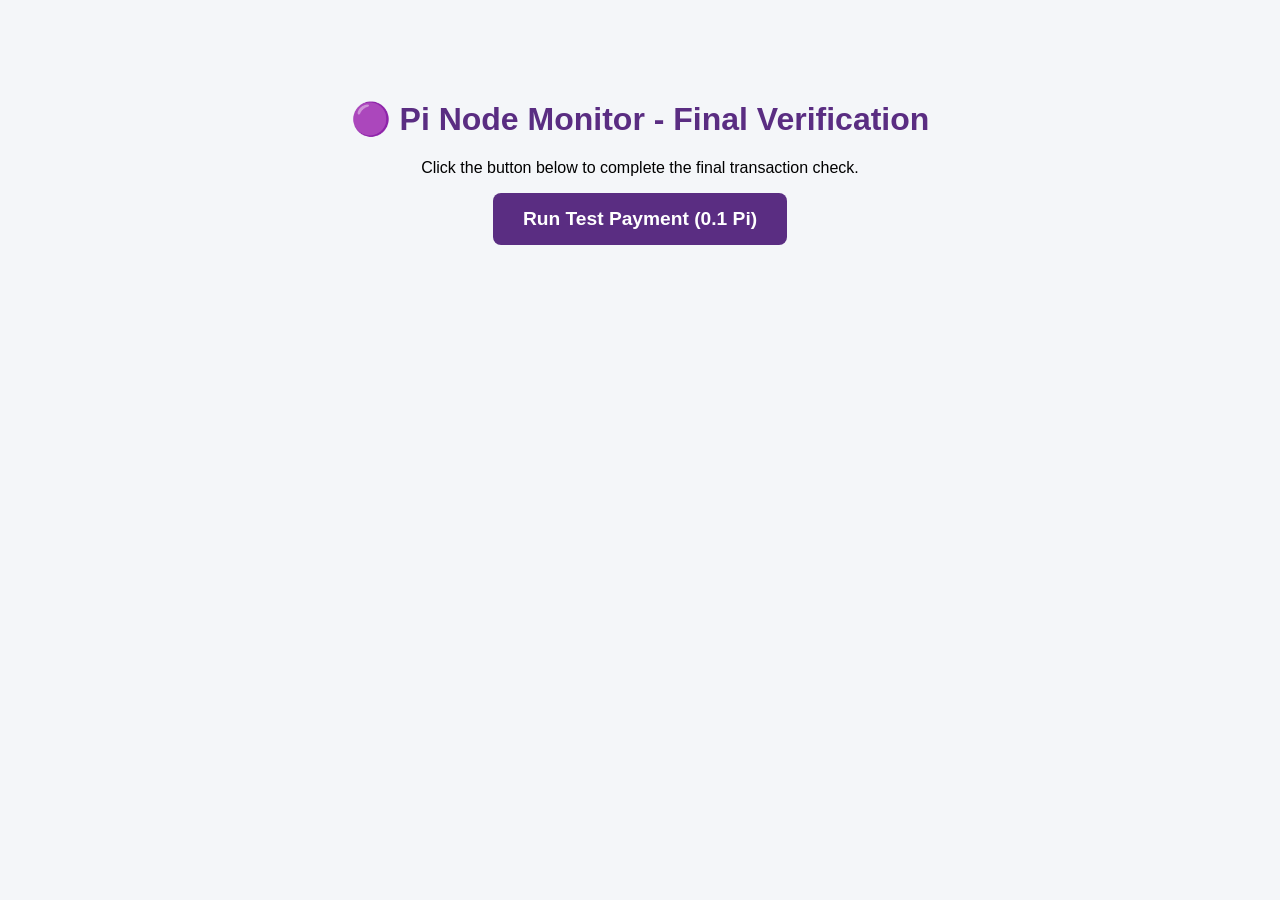
<file: index.html>
<!DOCTYPE html>
<html lang="ja">
<head>
    <meta charset="UTF-8">
    <meta name="viewport" content="width=device-width, initial-scale=1.0">
    <title>Pi App Final Verification</title>
</head>
<body style="font-family: sans-serif; text-align: center; margin-top: 100px; background-color: #f4f6f9;">

    <h1 style="color: #5a2d82;">🟣 Pi Node Monitor - Final Verification</h1>
    <p>Click the button below to complete the final transaction check.</p>
    
    <button id="pay-button" style="background-color: #5a2d82; color: white; border: none; padding: 15px 30px; font-size: 1.2rem; border-radius: 8px; cursor: pointer; font-weight: bold;">
        Run Test Payment (0.1 Pi)
    </button>

    <script>
        // 1. スクリプト要素を動的に生成し、読み込み完了を確実に検知する
        const script = document.createElement('script');
        script.src = "https://minepi.com"; // または https://pinet.com
        script.async = true;

        // SDKの読み込みが「完全に完了」した後に実行される処理
        script.onload = function() {
            console.log("Pi SDK loaded successfully.");
            
            try {
                // SDKの初期化
                Pi.init({ version: "2.0" });
                console.log("Pi SDK Initialized.");

                // 初期化が成功した後に、初めてボタンのクリックイベントを設定する
                document.getElementById('pay-button').addEventListener('click', function() {
                    
                    // ユーザー認証を開始
                    Pi.authenticate(['payments'], function(incompletePayment) {
                        console.log("Incomplete payment:", incompletePayment);
                    }).then(function(auth) {
                        // 認証成功後に決済を起動
                        return Pi.createPayment({
                            amount: 0.1,
                            memo: "SoloHost App Checklist Test Payment",
                            metadata: { appId: "com.tysseo7.pimonitor" }
                        }, {
                            onReadyForServerApproval: function(paymentId) { 
                                alert("決済が作成されました！ID: " + paymentId); 
                            },
                            onReadyForServerCompletion: function(paymentId, txid) { 
                                alert("決済成功！\\nTXID: " + txid); 
                            },
                            onCancel: function(paymentId) { alert("キャンセルされました。"); },
                            onError: function(error, payment) { alert("エラー:\\n" + error.message); }
                        });
                    }).catch(function(error) {
                        alert("認証または決済エラー:\\n" + error.message);
                    });

                });

            } catch (e) {
                alert("初期化エラー: " + e.message);
            }
        };

        // 読み込みに失敗した場合のセーフティガード
        script.onerror = function() {
            alert("エラー: Pi SDKのダウンロードに失敗しました。ネットワーク環境やURLを確認してください。");
        };

        // 生成したスクリプトをHTMLに追加して読み込みを開始
        document.head.appendChild(script);
    </script>
</body>
</html>
</file>
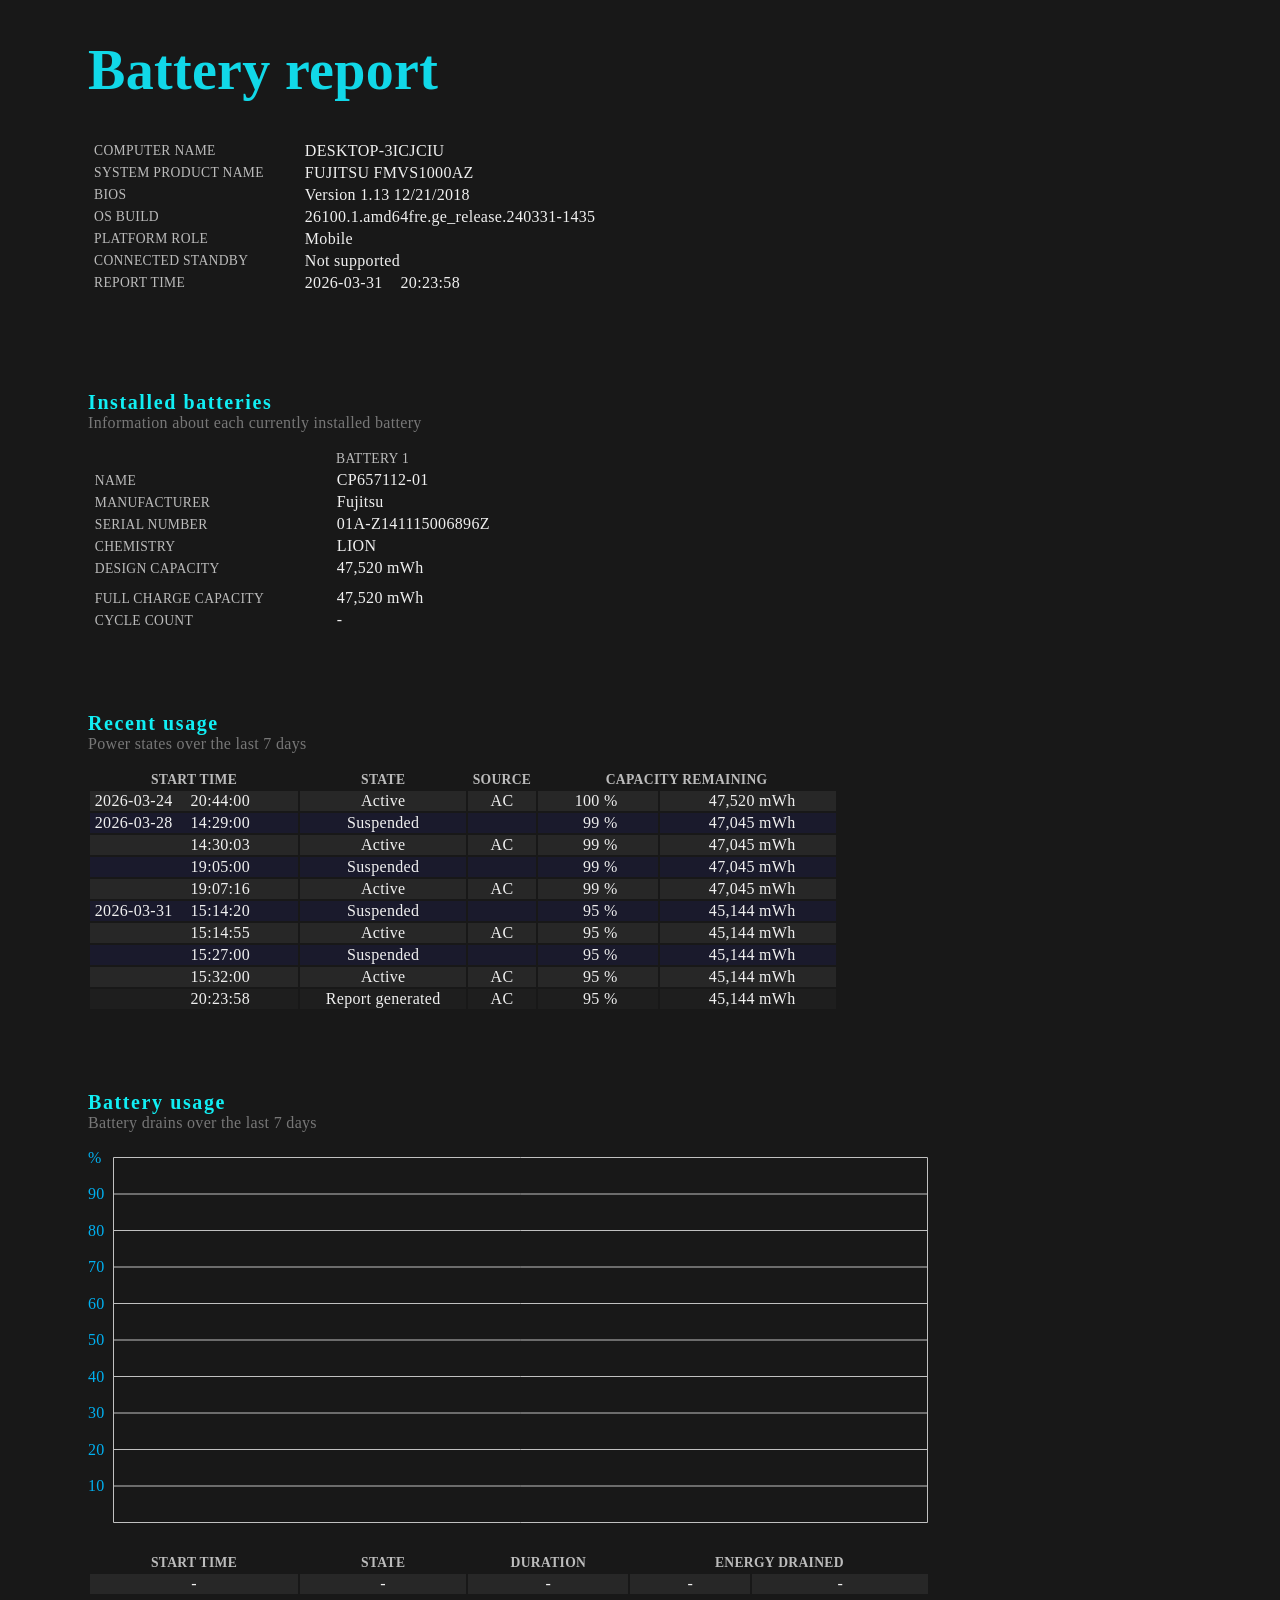
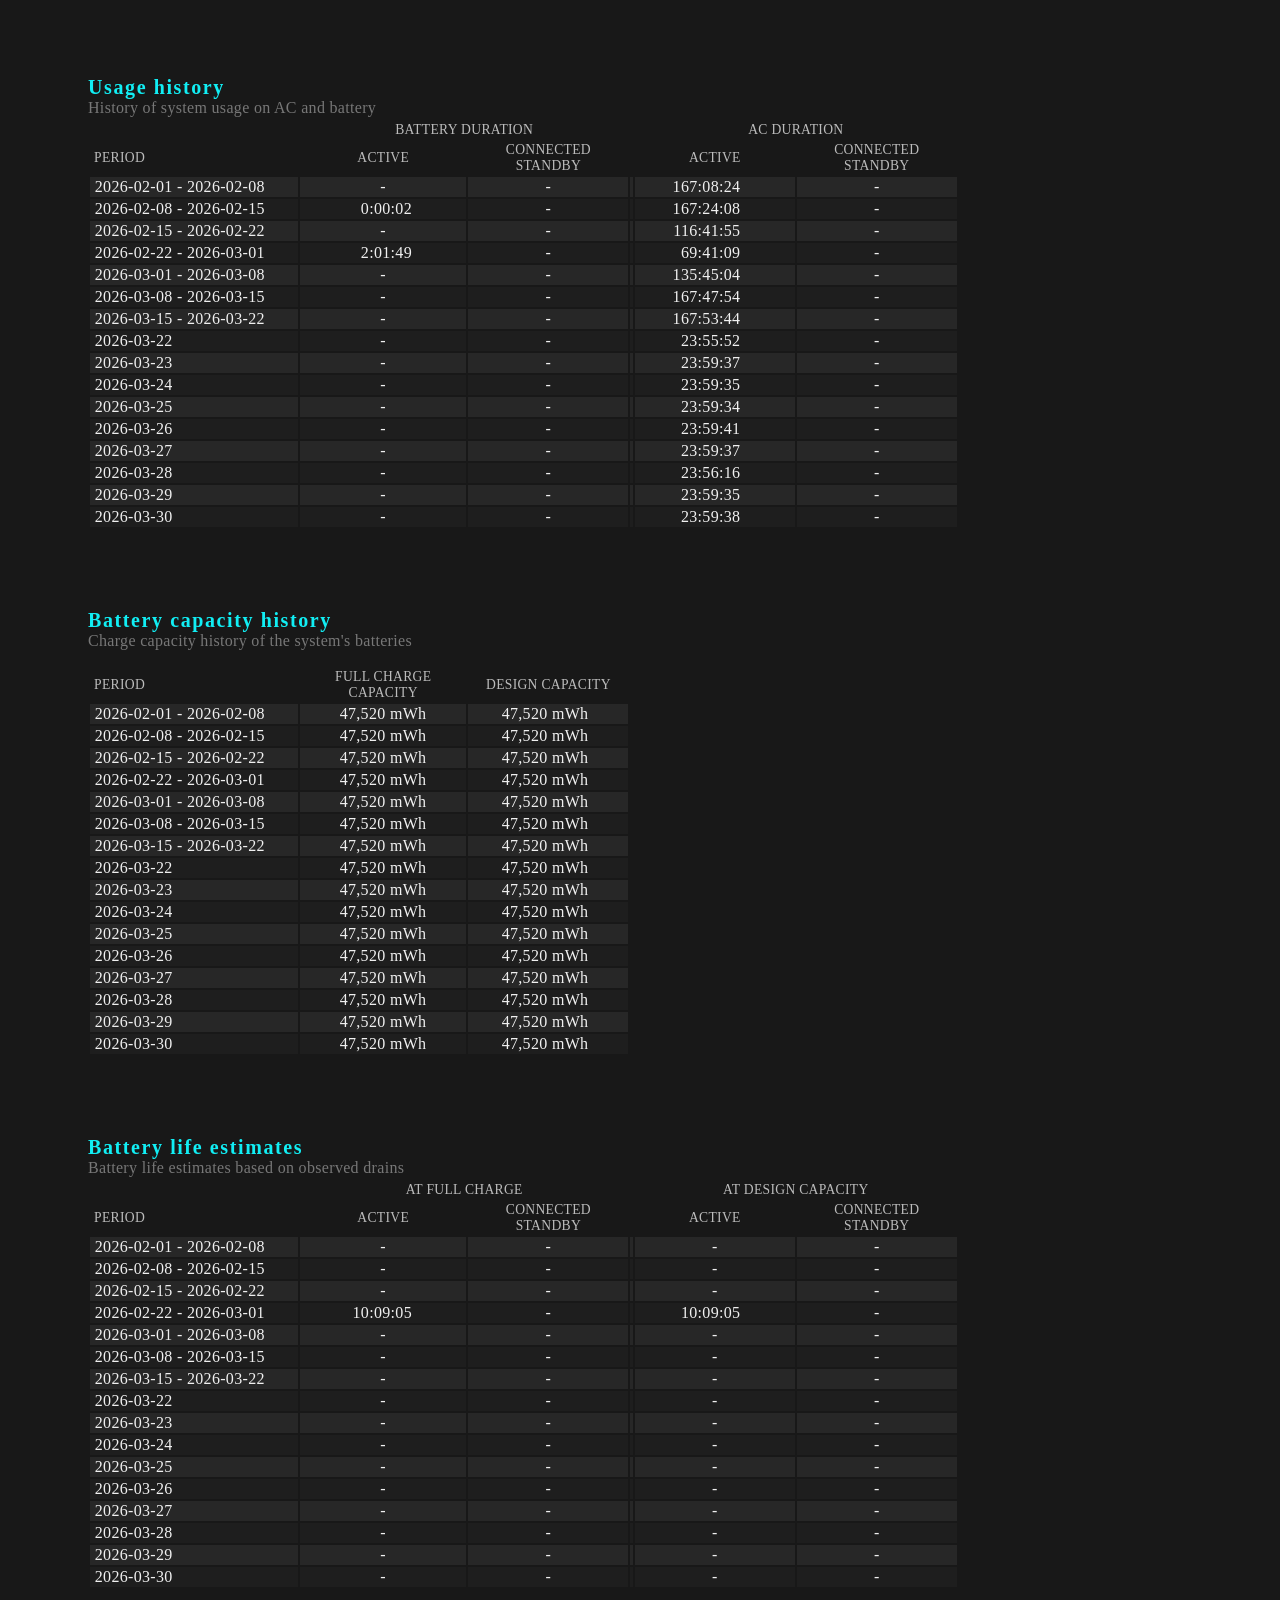
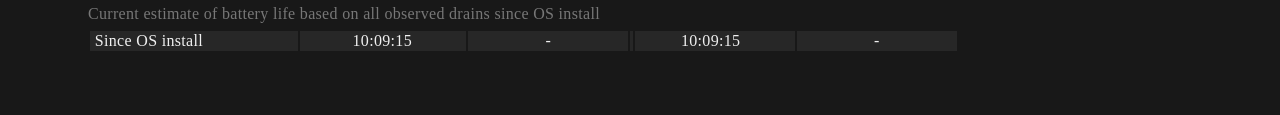
<file: battery-report.html>
﻿<!DOCTYPE html>
<!-- saved from url=(0016)http://localhost -->
<html xmlns="http://www.w3.org/1999/xhtml" xmlns:ms="urn:schemas-microsoft-com:xslt" xmlns:bat="http://schemas.microsoft.com/battery/2012" xmlns:js="http://microsoft.com/kernel"><head><meta http-equiv="X-UA-Compatible" content="IE=edge"/><meta name="ReportUtcOffset" content="+9:00"/><title>Battery report</title><style type="text/css">
      body {
          font-family: Segoe UI Light;
          letter-spacing: 0.02em;
          background-color: #181818;
          color: #F0F0F0;
          margin-left: 5.5em;
      }

      h1 {
          color: #11D8E8;
          font-size: 42pt;
      }

      h2 {
          font-size: 15pt;
          color: #11EEF4;
          margin-top: 4em;
          margin-bottom: 0em;
          letter-spacing: 0.08em;
      }

      td {
          padding-left: 0.3em;
          padding-right: 0.3em;
      }

      .nobatts {
          font-family: Segoe UI Semibold;
          background: #272727;
          color: #ACAC60;
          font-size: 13pt;
          padding-left:0.4em;
          padding-right:0.4em;
          padding-top:0.3em;
          padding-bottom:0.3em;
      }

      .explanation {
          color: #777777;
          font-size: 12pt;
          margin-bottom: 1em;
      }

      .explanation2 {
          color: #777777;
          font-size: 12pt;
          margin-bottom: 0.1em;
      }

      table {
          border-width: 0;
          table-layout: fixed;
          font-family: Segoe UI Light;
          letter-spacing: 0.02em;
          background-color: #181818;
          color: #f0f0f0;
      }

      .even { background: #272727; }
      .odd { background: #1E1E1E; }
      .even.suspend { background: #1A1A28; }
      .odd.suspend { background: #1A1A2C; }

      thead {
          font-family: Segoe UI Semibold;
          font-size: 85%;
          color: #BCBCBC;
      }

      text {
          font-size: 12pt;
          font-family: Segoe UI Light;
          fill: #11EEF4;
      }

      .centered { text-align: center; }

      .label {
          font-family: Segoe UI Semibold;
          font-size: 85%;
          color: #BCBCBC;
      }

      .dc.even { background: #40182C; }
      .dc.odd { background: #30141F; }

      td.colBreak {
          padding: 0;
          width: 0.15em;
      }

      td.state { text-align: center; }

      td.hms {
          font-family: Segoe UI Symbol;
          text-align: right;
          padding-right: 3.4em;
      }

      td.dateTime { font-family: Segoe UI Symbol; }
      td.nullValue { text-align: center; }

      td.percent {
          font-family: Segoe UI Symbol;
          text-align: right;
          padding-right: 2.5em;
      }

      col:first-child { width: 13em; }
      col.col2 { width: 10.4em; }
      col.percent { width: 7.5em; }

      td.mw {
          text-align: right;
          padding-right: 2.5em;
      }

      td.acdc { text-align: center; }

      span.date {
          display: inline-block;
          width: 5.5em;
      }

      span.time {
          text-align: right;
          width: 4.2em;
          display: inline-block;
      }

      text { font-family: Segoe UI Symbol; }

      .noncontigbreak {
          height: 0.3em;
          background-color: #1A1A28;
      }
    </style><script type="text/javascript">
    // Formats a number using the current locale (to handle the 1000's separator).
    // The result is rounded so no decimal point is shown.
    function numberToLocaleString(value) {
        var localeString = Math.round(parseFloat(value + '')).toLocaleString();
        return localeString.substring(0, localeString.indexOf('.'));
    }

    function padLeft(number, length) {
        var str = '' + number;
        while (str.length < length) {
            str = '0' + str;
        }

        return str;
    }

    // Returns the number of milliseconds between 2 date-times represented as strings.
    function msBetween(startTime, endTime) {
        return startTime > endTime
               ? msBetween(endTime, startTime)
               : parseDateTime(endTime) - parseDateTime(startTime);
    }

    var dateFormat = /(\d{4})-(\d{2})-(\d{2})[T](\d{2}):(\d{2}):(\d{2})/

    // Parses a date-time string and returns a Date (i.e. number of milliseconds)
    function parseDateTime(value) {
        if (!value) {
            return 0;
        }

        var match = dateFormat.exec(value)
        if (!match) {
            return 0;
        }

        return Date.parse(match[1] + '/' + match[2] + '/' +
                          match[3] + ' ' + match[4] + ':' +
                          match[5] + ':' + match[6])
    }

    // Parses just the date portion of a date-time string and returns a Date
    // (i.e. number of milliseconds)
    function parseDate(value) {
        if (!value) {
            return 0;
        }

        var match = dateFormat.exec(value)
        if (!match) {
            return 0;
        }

        return Date.parse(match[1] + '/' + match[2] + '/' + match[3])
    }

    var durationFormat = /P((\d+)D)?T((\d+)H)?((\d+)M)?(\d+)S/

    // Convert a string of the form P10DT1H15M40S to a count of milliseconds
    function parseDurationToMs(value) {
        var match = durationFormat.exec(value)
        if (!match) {
            return 0
        }

        var days = parseInt(match[2] || '0');
        var hrs = parseInt(match[4] || '0');
        var mins = parseInt(match[6] || '0');
        var secs = parseInt(match[7] || '0');
        return ((((((days * 24) + hrs) * 60) + mins) * 60) +  secs) * 1000;
    }

    // Converts milliseconds to days
    function msToDays(ms) {
        return (ms / 1000 / 60 / 60 / 24);
    }

    function daysToMs(days) {
        return (days * 24 * 60 * 60 * 1000);
    }

    // Formats a number of milliseconds as h:mm:ss
    function formatDurationMs(value) {
        var ms = parseInt(value);
        var secs = ms / 1000;
        var mins = secs / 60;
        var hrs = Math.floor(mins / 60);
        mins = Math.floor(mins % 60);
        secs = Math.floor(secs % 60);
        return hrs + ':' + padLeft(mins,2) + ':' + padLeft(secs,2);
    }

    // Converts a millisecond timestamp to a day and month string
    // Note: dayOffset is forward from date.
    function dateToDayAndMonth(ms, dayOffset) {
        var adjustedDate = new Date(ms + (dayOffset * 24 * 60 * 60 * 1000));
        return padLeft(adjustedDate.getMonth() + 1, 2) + "-" +
               padLeft(adjustedDate.getDate(), 2);
    }

    // Takes a millisecond timestamp and returns a new millisecond timestamp
    // rounded down to the current day.
    function dateFloor(ms) {
        var dt = new Date(ms);
        return Date.parse(dt.getFullYear() + '/' + (dt.getMonth() + 1) + '/' + dt.getDate());
    }
    
    Timegraph = {
        axisTop: 9.5,
        axisRight: 24.5,
        axisBottom: 25.5,
        axisLeft: 25.5,
        ticks: 10,

        // Maximum number of 24 hour ticks for showing 12 and 6 hour ticks

        ticks12Hour: 8,
        ticks6Hour: 4,

        // Shading

        lineColor: "#B82830",
        shadingColor: "#4d1d35",

        precompute: function (graph) {
            var canvas = graph.canvas;
            var data = graph.data;
            var min = 0;
            var max = 0;

            graph.height = canvas.height - Timegraph.axisTop - Timegraph.axisBottom;
            graph.width = canvas.width - Timegraph.axisLeft - Timegraph.axisRight;
            for (var i = 0; i < data.length; i++) {
                data[i].t0 = parseDateTime(data[i].x0);
                data[i].t1 = parseDateTime(data[i].x1);

                if (i == 0) {
                    min = data[i].t0;
                    max = data[i].t1;
                }

                if (data[i].t0 < min) {
                    min = data[i].t0;
                }

                if (data[i].t1 > max) {
                    max = data[i].t1;
                }

                data[i].yy0 =
                    Timegraph.axisTop + graph.height - data[i].y0 * graph.height;

                data[i].yy1 =
                    Timegraph.axisTop + graph.height - data[i].y1 * graph.height;
            }

            if (graph.startTime != null) {
                graph.startMs = parseDateTime(graph.startTime);

            } else {
                graph.startMs = min;
            }

            graph.endMs = max;
            graph.durationMs = max - min;
        },

        drawFrame: function (graph) {
            var canvas = graph.canvas;
            var context = graph.context;

            graph.width =
                canvas.width - Timegraph.axisRight - Timegraph.axisLeft;

            graph.height =
                canvas.height - Timegraph.axisTop - Timegraph.axisBottom;

            context.beginPath();
            context.moveTo(Timegraph.axisLeft, Timegraph.axisTop);
            context.lineTo(Timegraph.axisLeft + graph.width,
                           Timegraph.axisTop);

            context.lineTo(Timegraph.axisLeft + graph.width,
                           Timegraph.axisTop + graph.height);

            context.lineTo(Timegraph.axisLeft,
                           Timegraph.axisTop + graph.height);

            context.lineTo(Timegraph.axisLeft, Timegraph.axisTop);
            context.strokeStyle = "#c0c0c0";
            context.stroke();
        },

        drawRange: function (graph) {
            var canvas = graph.canvas;
            var context = graph.context;

            context.font = "12pt Segoe UI";
            context.fillStyle = "#00b0f0";
            context.fillText("%", 0, Timegraph.axisTop + 5, Timegraph.axisLeft);

            var tickSpacing = graph.height / 10;
            var offset = Timegraph.axisTop + tickSpacing;
            var tickValue = 90;
            for (var i = 0; i < 9; i++) {
                context.beginPath();
                context.moveTo(Timegraph.axisLeft, offset);
                context.lineTo(Timegraph.axisLeft + graph.width,
                               offset);

                context.stroke();
                context.fillText(tickValue.toString(),
                                 0,
                                 offset + 5,
                                 Timegraph.axisLeft);

                offset += tickSpacing;
                tickValue -= 10;
            }
        },

        drawDomain: function (graph, start, end) {
            var canvas = graph.canvas;
            var context = graph.context;
            var data = graph.data;
            var duration = end - start;
            if ((end < start)) {
                return;
            }

            var startDay = dateFloor(start);
            var t0 = startDay;
            var t1 = dateFloor(end);
            var dayOffset = 0;
            if (start > t0) {
                t0 = t0 + daysToMs(1);
                dayOffset++;
            }

            if (t0 >= t1) {
                return;
            }

            var increment =
                Math.max(Math.floor((t1 - t0) / daysToMs(Timegraph.ticks)), 1);

            var incrementMs = daysToMs(increment);
            var spacing = (incrementMs / duration) * graph.width;
            var offset = (t0 - start) / duration;
            var ticksCount = Math.floor((t1 - t0) / incrementMs);
            for (offset = offset * graph.width + Timegraph.axisLeft;
                 offset < (graph.width + Timegraph.axisLeft);
                 offset += spacing) {

                context.beginPath();
                context.moveTo(offset, Timegraph.axisTop);
                context.lineTo(offset, Timegraph.axisTop + graph.height);
                context.stroke();
                context.fillText(dateToDayAndMonth(startDay, dayOffset),
                                 offset,
                                 Timegraph.axisTop + graph.height + 15,
                                 spacing);

                dayOffset += increment;
            }
        },

        plot: function (graph, start, end) {
            var canvas = graph.canvas;
            var context = graph.context
            var data = graph.data;

            if ((end < start)) {
                return;
            }

            var duration = end - start;
            Timegraph.drawDomain(graph, start, end);
            context.fillStyle = Timegraph.shadingColor;
            for (var i = 0; i < data.length - 1; i++) {
                if ((data[i].t0 < start) || (data[i].t0 > end) ||
                    (data[i].t1 > end)) {

                    continue;
                }

                var x1 = (data[i].t0 - start) / duration;
                x1 = x1 * graph.width + Timegraph.axisLeft;

                var x2 = (data[i].t1 - start) / duration;
                x2 = x2 * graph.width + Timegraph.axisLeft;

                context.globalAlpha = 0.3;
                context.fillRect(x1, Timegraph.axisTop, (x2 - x1), graph.height);
                context.globalAlpha = 1;
                context.beginPath();
                context.strokeStyle = Timegraph.lineColor;
                context.lineWidth = 1.5;
                context.moveTo(x1, data[i].yy0);
                context.lineTo(x2, data[i].yy1);
                context.stroke();
            }
        },

        draw: function (graph) {
            var canvas = document.getElementById(graph.element);
            if (canvas == null) {
                return;
            }

            var context = canvas.getContext('2d');
            if (context == null) {
                return;
            }

            graph.width = 0;
            graph.height = 0;
            graph.context = context;
            graph.canvas = canvas;

            Timegraph.precompute(graph);
            Timegraph.drawFrame(graph);
            Timegraph.drawRange(graph);
            Timegraph.plot(graph, graph.startMs, graph.endMs);
        }
    };
    
    drainGraphData = [
    
    ];
    
    function main() {
        Timegraph.draw({
            element: "drain-graph",
            data: drainGraphData,
            startTime: "2026-03-24T20:23:58",
            endTime: "2026-03-31T20:23:58",
        });
    }

    if (window.addEventListener != null) {
        window.addEventListener("load", main, false);

    } else if (window.attachEvent != null) {
        window.attachEvent("onload", main);
    }
    </script></head><body><h1>
      Battery report
    </h1><table style="margin-bottom: 6em;"><col/><tr><td class="label">
          COMPUTER NAME
        </td><td>DESKTOP-3ICJCIU</td></tr><tr><td class="label">
          SYSTEM PRODUCT NAME
        </td><td>FUJITSU FMVS1000AZ</td></tr><tr><td class="label">
          BIOS
        </td><td>Version 1.13 12/21/2018</td></tr><tr><td class="label">
          OS BUILD
        </td><td>26100.1.amd64fre.ge_release.240331-1435</td></tr><tr><td class="label">
          PLATFORM ROLE
        </td><td>Mobile</td></tr><tr><td class="label">
          CONNECTED STANDBY
        </td><td>Not supported</td></tr><tr><td class="label">
          REPORT TIME
        </td><td class="dateTime"><span class="date">2026-03-31 </span><span class="time">20:23:58</span></td></tr></table><h2>
      Installed batteries
    </h2><div class="explanation">
      Information about each currently installed battery
    </div><table><colgroup><col style="width: 15em;"/><col style="width: 14em;"/></colgroup><thead><tr><td> </td><td>
                  BATTERY
                  1</td></tr></thead><tr><td><span class="label">NAME</span></td><td>CP657112-01</td></tr><tr><td><span class="label">MANUFACTURER</span></td><td>Fujitsu</td></tr><tr><td><span class="label">SERIAL NUMBER</span></td><td>01A-Z141115006896Z</td></tr><tr><td><span class="label">CHEMISTRY</span></td><td>LION</td></tr><tr><td><span class="label">DESIGN CAPACITY</span></td><td>47,520 mWh
      </td></tr><tr style="height:0.4em;"></tr><tr><td><span class="label">FULL CHARGE CAPACITY</span></td><td>47,520 mWh
      </td></tr><tr><td><span class="label">CYCLE COUNT</span></td><td>
        -
      </td></tr></table><h2>Recent usage</h2><div class="explanation">
      Power states over the last 7 days
    </div><table><colgroup><col/><col class="col2"/><col style="width: 4.2em;"/><col class="percent"/><col style="width: 11em;"/></colgroup><thead><tr><th>
            START TIME
          </th><th class="centered">
            STATE
          </th><th class="centered">
            SOURCE
          </th><th colspan="2" class="centered">
            CAPACITY REMAINING
          </th></tr></thead><tr class="even  1"><td class="dateTime"><span class="date">2026-03-24 </span><span class="time">20:44:00</span></td><td class="state">
        Active
      </td><td class="acdc">
        AC
      </td><td class="percent">100 %
        </td><td class="mw">47,520 mWh
        </td></tr><tr class="odd suspend 2"><td class="dateTime"><span class="date">2026-03-28 </span><span class="time">14:29:00</span></td><td class="state">
        Suspended
      </td><td class="acdc"></td><td class="percent">99 %
        </td><td class="mw">47,045 mWh
        </td></tr><tr class="even  3"><td class="dateTime"><span class="date"> </span><span class="time">14:30:03</span></td><td class="state">
        Active
      </td><td class="acdc">
        AC
      </td><td class="percent">99 %
        </td><td class="mw">47,045 mWh
        </td></tr><tr class="odd suspend 4"><td class="dateTime"><span class="date"> </span><span class="time">19:05:00</span></td><td class="state">
        Suspended
      </td><td class="acdc"></td><td class="percent">99 %
        </td><td class="mw">47,045 mWh
        </td></tr><tr class="even  5"><td class="dateTime"><span class="date"> </span><span class="time">19:07:16</span></td><td class="state">
        Active
      </td><td class="acdc">
        AC
      </td><td class="percent">99 %
        </td><td class="mw">47,045 mWh
        </td></tr><tr class="odd suspend 6"><td class="dateTime"><span class="date">2026-03-31 </span><span class="time">15:14:20</span></td><td class="state">
        Suspended
      </td><td class="acdc"></td><td class="percent">95 %
        </td><td class="mw">45,144 mWh
        </td></tr><tr class="even  7"><td class="dateTime"><span class="date"> </span><span class="time">15:14:55</span></td><td class="state">
        Active
      </td><td class="acdc">
        AC
      </td><td class="percent">95 %
        </td><td class="mw">45,144 mWh
        </td></tr><tr class="odd suspend 8"><td class="dateTime"><span class="date"> </span><span class="time">15:27:00</span></td><td class="state">
        Suspended
      </td><td class="acdc"></td><td class="percent">95 %
        </td><td class="mw">45,144 mWh
        </td></tr><tr class="even  9"><td class="dateTime"><span class="date"> </span><span class="time">15:32:00</span></td><td class="state">
        Active
      </td><td class="acdc">
        AC
      </td><td class="percent">95 %
        </td><td class="mw">45,144 mWh
        </td></tr><tr class="odd  10"><td class="dateTime"><span class="date"> </span><span class="time">20:23:58</span></td><td class="state">
        Report generated
      </td><td class="acdc">
        AC
      </td><td class="percent">95 %
        </td><td class="mw">45,144 mWh
        </td></tr></table><h2>Battery usage</h2><div class="explanation">
      Battery drains over the last 7 days
    </div><canvas id="drain-graph" width="864" height="400"></canvas><table><colgroup><col/><col class="col2"/><col style="width: 10em;"/><col class="percent"/><col style="width: 11em;"/></colgroup><thead><tr><th>
            START TIME
          </th><th class="centered">
            STATE
          </th><th class="centered">
            DURATION
          </th><th class="centered" colspan="2">
            ENERGY DRAINED
          </th></tr></thead><tr class="even"><td class="nullValue">-</td><td class="nullValue">-</td><td class="nullValue">-</td><td class="nullValue">-</td><td class="nullValue">-</td></tr></table><h2>
      Usage history
    </h2><div class="explanation2">
      History of system usage on AC and battery
    </div><table><colgroup><col/><col class="col2"/><col style="width: 10em;"/><col style=""/><col style="width: 10em;"/><col style="width: 10em;"/><col style=""/></colgroup><thead><tr><td> </td><td colspan="2" class="centered">
            BATTERY DURATION
          </td><td class="colBreak"> </td><td colspan="3" class="centered">
            AC DURATION
          </td></tr><tr><td>
            PERIOD
          </td><td class="centered">
            ACTIVE
          </td><td class="centered">
            CONNECTED STANDBY
          </td><td class="colBreak"> </td><td class="centered">
            ACTIVE
          </td><td class="centered">
            CONNECTED STANDBY
          </td></tr></thead><tr class="even  1"><td class="dateTime">2026-02-01
      - 2026-02-08</td><td class="nullValue">-</td><td class="nullValue">-</td><td class="colBreak"> </td><td class="hms">167:08:24</td><td class="nullValue">-</td></tr><tr class="odd  2"><td class="dateTime">2026-02-08
      - 2026-02-15</td><td class="hms">0:00:02</td><td class="nullValue">-</td><td class="colBreak"> </td><td class="hms">167:24:08</td><td class="nullValue">-</td></tr><tr class="even  3"><td class="dateTime">2026-02-15
      - 2026-02-22</td><td class="nullValue">-</td><td class="nullValue">-</td><td class="colBreak"> </td><td class="hms">116:41:55</td><td class="nullValue">-</td></tr><tr class="odd  4"><td class="dateTime">2026-02-22
      - 2026-03-01</td><td class="hms">2:01:49</td><td class="nullValue">-</td><td class="colBreak"> </td><td class="hms">69:41:09</td><td class="nullValue">-</td></tr><tr class="even  5"><td class="dateTime">2026-03-01
      - 2026-03-08</td><td class="nullValue">-</td><td class="nullValue">-</td><td class="colBreak"> </td><td class="hms">135:45:04</td><td class="nullValue">-</td></tr><tr class="odd  6"><td class="dateTime">2026-03-08
      - 2026-03-15</td><td class="nullValue">-</td><td class="nullValue">-</td><td class="colBreak"> </td><td class="hms">167:47:54</td><td class="nullValue">-</td></tr><tr class="even  7"><td class="dateTime">2026-03-15
      - 2026-03-22</td><td class="nullValue">-</td><td class="nullValue">-</td><td class="colBreak"> </td><td class="hms">167:53:44</td><td class="nullValue">-</td></tr><tr class="odd  8"><td class="dateTime">2026-03-22</td><td class="nullValue">-</td><td class="nullValue">-</td><td class="colBreak"> </td><td class="hms">23:55:52</td><td class="nullValue">-</td></tr><tr class="even  9"><td class="dateTime">2026-03-23</td><td class="nullValue">-</td><td class="nullValue">-</td><td class="colBreak"> </td><td class="hms">23:59:37</td><td class="nullValue">-</td></tr><tr class="odd  10"><td class="dateTime">2026-03-24</td><td class="nullValue">-</td><td class="nullValue">-</td><td class="colBreak"> </td><td class="hms">23:59:35</td><td class="nullValue">-</td></tr><tr class="even  11"><td class="dateTime">2026-03-25</td><td class="nullValue">-</td><td class="nullValue">-</td><td class="colBreak"> </td><td class="hms">23:59:34</td><td class="nullValue">-</td></tr><tr class="odd  12"><td class="dateTime">2026-03-26</td><td class="nullValue">-</td><td class="nullValue">-</td><td class="colBreak"> </td><td class="hms">23:59:41</td><td class="nullValue">-</td></tr><tr class="even  13"><td class="dateTime">2026-03-27</td><td class="nullValue">-</td><td class="nullValue">-</td><td class="colBreak"> </td><td class="hms">23:59:37</td><td class="nullValue">-</td></tr><tr class="odd  14"><td class="dateTime">2026-03-28</td><td class="nullValue">-</td><td class="nullValue">-</td><td class="colBreak"> </td><td class="hms">23:56:16</td><td class="nullValue">-</td></tr><tr class="even  15"><td class="dateTime">2026-03-29</td><td class="nullValue">-</td><td class="nullValue">-</td><td class="colBreak"> </td><td class="hms">23:59:35</td><td class="nullValue">-</td></tr><tr class="odd  16"><td class="dateTime">2026-03-30</td><td class="nullValue">-</td><td class="nullValue">-</td><td class="colBreak"> </td><td class="hms">23:59:38</td><td class="nullValue">-</td></tr></table><h2>
      Battery capacity history
    </h2><div class="explanation">
      Charge capacity history of the system's batteries
    </div><table><colgroup><col/><col class="col2"/><col style="width: 10em;"/></colgroup><thead><tr><td><span>PERIOD</span></td><td class="centered">
            FULL CHARGE CAPACITY
          </td><td class="centered">
            DESIGN CAPACITY
          </td></tr></thead><tr class="even  1"><td class="dateTime">2026-02-01
      - 2026-02-08</td><td class="mw">47,520 mWh
        </td><td class="mw">47,520 mWh
        </td></tr><tr class="odd  2"><td class="dateTime">2026-02-08
      - 2026-02-15</td><td class="mw">47,520 mWh
        </td><td class="mw">47,520 mWh
        </td></tr><tr class="even  3"><td class="dateTime">2026-02-15
      - 2026-02-22</td><td class="mw">47,520 mWh
        </td><td class="mw">47,520 mWh
        </td></tr><tr class="odd  4"><td class="dateTime">2026-02-22
      - 2026-03-01</td><td class="mw">47,520 mWh
        </td><td class="mw">47,520 mWh
        </td></tr><tr class="even  5"><td class="dateTime">2026-03-01
      - 2026-03-08</td><td class="mw">47,520 mWh
        </td><td class="mw">47,520 mWh
        </td></tr><tr class="odd  6"><td class="dateTime">2026-03-08
      - 2026-03-15</td><td class="mw">47,520 mWh
        </td><td class="mw">47,520 mWh
        </td></tr><tr class="even  7"><td class="dateTime">2026-03-15
      - 2026-03-22</td><td class="mw">47,520 mWh
        </td><td class="mw">47,520 mWh
        </td></tr><tr class="odd  8"><td class="dateTime">2026-03-22</td><td class="mw">47,520 mWh
        </td><td class="mw">47,520 mWh
        </td></tr><tr class="even  9"><td class="dateTime">2026-03-23</td><td class="mw">47,520 mWh
        </td><td class="mw">47,520 mWh
        </td></tr><tr class="odd  10"><td class="dateTime">2026-03-24</td><td class="mw">47,520 mWh
        </td><td class="mw">47,520 mWh
        </td></tr><tr class="even  11"><td class="dateTime">2026-03-25</td><td class="mw">47,520 mWh
        </td><td class="mw">47,520 mWh
        </td></tr><tr class="odd  12"><td class="dateTime">2026-03-26</td><td class="mw">47,520 mWh
        </td><td class="mw">47,520 mWh
        </td></tr><tr class="even  13"><td class="dateTime">2026-03-27</td><td class="mw">47,520 mWh
        </td><td class="mw">47,520 mWh
        </td></tr><tr class="odd  14"><td class="dateTime">2026-03-28</td><td class="mw">47,520 mWh
        </td><td class="mw">47,520 mWh
        </td></tr><tr class="even  15"><td class="dateTime">2026-03-29</td><td class="mw">47,520 mWh
        </td><td class="mw">47,520 mWh
        </td></tr><tr class="odd  16"><td class="dateTime">2026-03-30</td><td class="mw">47,520 mWh
        </td><td class="mw">47,520 mWh
        </td></tr></table><h2>
      Battery life estimates
    </h2><div class="explanation2">
      Battery life estimates based on observed drains
    </div><table><colgroup><col/><col class="col2"/><col style="width: 10em;"/><col style=""/><col style="width: 10em;"/><col style="width: 10em;"/><col style="width: 10em;"/></colgroup><thead><tr class="rowHeader"><td> </td><td colspan="2" class="centered">
            AT FULL CHARGE
          </td><td class="colBreak"> </td><td colspan="2" class="centered">
            AT DESIGN CAPACITY
          </td></tr><tr class="rowHeader"><td>
            PERIOD
          </td><td class="centered"><span>ACTIVE</span></td><td class="centered"><span>CONNECTED STANDBY</span></td><td class="colBreak"> </td><td class="centered"><span>ACTIVE</span></td><td class="centered"><span>CONNECTED STANDBY</span></td></tr></thead><tr style="vertical-align:top" class="even  1"><td class="dateTime">2026-02-01
      - 2026-02-08</td><td class="nullValue">-</td><td class="nullValue">-</td><td class="colBreak"> </td><td class="nullValue">-</td><td class="nullValue">-</td></tr><tr style="vertical-align:top" class="odd  2"><td class="dateTime">2026-02-08
      - 2026-02-15</td><td class="nullValue">-</td><td class="nullValue">-</td><td class="colBreak"> </td><td class="nullValue">-</td><td class="nullValue">-</td></tr><tr style="vertical-align:top" class="even  3"><td class="dateTime">2026-02-15
      - 2026-02-22</td><td class="nullValue">-</td><td class="nullValue">-</td><td class="colBreak"> </td><td class="nullValue">-</td><td class="nullValue">-</td></tr><tr style="vertical-align:top" class="odd  4"><td class="dateTime">2026-02-22
      - 2026-03-01</td><td class="hms">10:09:05</td><td class="nullValue">-</td><td class="colBreak"> </td><td class="hms">10:09:05</td><td class="nullValue">-</td></tr><tr style="vertical-align:top" class="even  5"><td class="dateTime">2026-03-01
      - 2026-03-08</td><td class="nullValue">-</td><td class="nullValue">-</td><td class="colBreak"> </td><td class="nullValue">-</td><td class="nullValue">-</td></tr><tr style="vertical-align:top" class="odd  6"><td class="dateTime">2026-03-08
      - 2026-03-15</td><td class="nullValue">-</td><td class="nullValue">-</td><td class="colBreak"> </td><td class="nullValue">-</td><td class="nullValue">-</td></tr><tr style="vertical-align:top" class="even  7"><td class="dateTime">2026-03-15
      - 2026-03-22</td><td class="nullValue">-</td><td class="nullValue">-</td><td class="colBreak"> </td><td class="nullValue">-</td><td class="nullValue">-</td></tr><tr style="vertical-align:top" class="odd  8"><td class="dateTime">2026-03-22</td><td class="nullValue">-</td><td class="nullValue">-</td><td class="colBreak"> </td><td class="nullValue">-</td><td class="nullValue">-</td></tr><tr style="vertical-align:top" class="even  9"><td class="dateTime">2026-03-23</td><td class="nullValue">-</td><td class="nullValue">-</td><td class="colBreak"> </td><td class="nullValue">-</td><td class="nullValue">-</td></tr><tr style="vertical-align:top" class="odd  10"><td class="dateTime">2026-03-24</td><td class="nullValue">-</td><td class="nullValue">-</td><td class="colBreak"> </td><td class="nullValue">-</td><td class="nullValue">-</td></tr><tr style="vertical-align:top" class="even  11"><td class="dateTime">2026-03-25</td><td class="nullValue">-</td><td class="nullValue">-</td><td class="colBreak"> </td><td class="nullValue">-</td><td class="nullValue">-</td></tr><tr style="vertical-align:top" class="odd  12"><td class="dateTime">2026-03-26</td><td class="nullValue">-</td><td class="nullValue">-</td><td class="colBreak"> </td><td class="nullValue">-</td><td class="nullValue">-</td></tr><tr style="vertical-align:top" class="even  13"><td class="dateTime">2026-03-27</td><td class="nullValue">-</td><td class="nullValue">-</td><td class="colBreak"> </td><td class="nullValue">-</td><td class="nullValue">-</td></tr><tr style="vertical-align:top" class="odd  14"><td class="dateTime">2026-03-28</td><td class="nullValue">-</td><td class="nullValue">-</td><td class="colBreak"> </td><td class="nullValue">-</td><td class="nullValue">-</td></tr><tr style="vertical-align:top" class="even  15"><td class="dateTime">2026-03-29</td><td class="nullValue">-</td><td class="nullValue">-</td><td class="colBreak"> </td><td class="nullValue">-</td><td class="nullValue">-</td></tr><tr style="vertical-align:top" class="odd  16"><td class="dateTime">2026-03-30</td><td class="nullValue">-</td><td class="nullValue">-</td><td class="colBreak"> </td><td class="nullValue">-</td><td class="nullValue">-</td></tr></table><div class="explanation2" style="margin-top: 1em; margin-bottom: 0.4em;">
      Current estimate of battery life based on all observed drains since OS install
    </div><table><colgroup><col/><col class="col2"/><col style="width: 10em;"/><col style=""/><col style="width: 10em;"/><col style="width: 10em;"/><col style="width: 10em;"/></colgroup><tr class="even" style="vertical-align:top"><td>
          Since OS install
        </td><td class="hms">10:09:15</td><td class="nullValue">-</td><td class="colBreak"> </td><td class="hms">10:09:15</td><td class="nullValue">-</td></tr></table><br/><br/><br/></body></html>
</file>
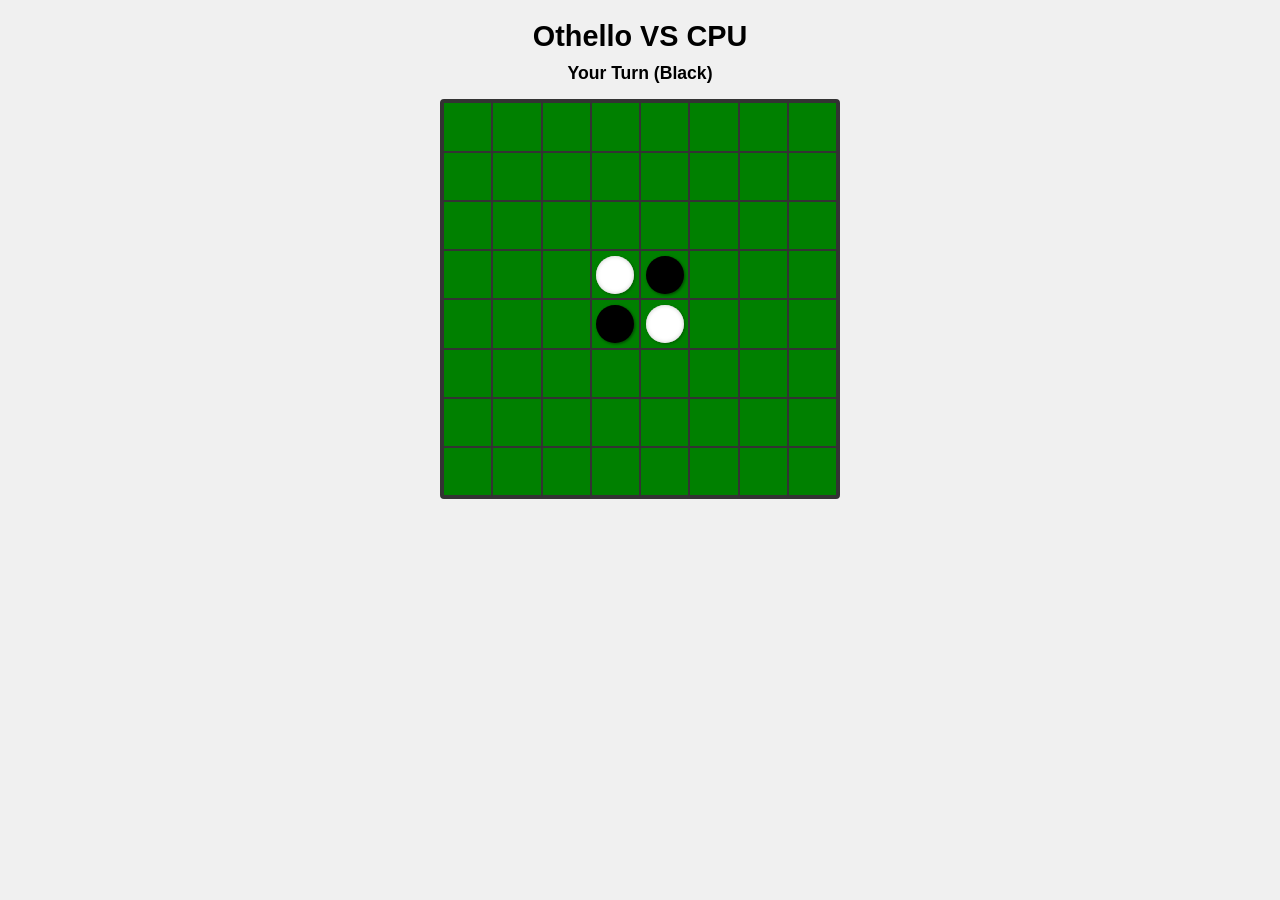
<file: othero-index.html>
<!DOCTYPE html>
<html lang="en">
<head>
    <meta charset="UTF-8">
    <meta name="viewport" content="width=device-width, initial-scale=1.0">
    <title>Othello (VS CPU) - GitHub Version</title>
    <link rel="stylesheet" href="style.css">
</head>
<body>
    <h1>Othello VS CPU</h1>
    <div id="status">Your Turn (Black)</div>
    <div id="board"></div>

    <script>
        // 0: Empty, 1: Black (Player), 2: White (CPU)
        let board = Array(8).fill(null).map(() => Array(8).fill(0));
        
        // Initial setup
        board[3][3] = 2; board[3][4] = 1;
        board[4][3] = 1; board[4][4] = 2;

        const boardEl = document.getElementById('board');
        const statusEl = document.getElementById('status');
        let isPlayerTurn = true;

        function drawBoard() {
            boardEl.innerHTML = '';
            for (let r = 0; r < 8; r++) {
                for (let c = 0; c < 8; c++) {
                    const cell = document.createElement('div');
                    cell.className = 'cell';
                    cell.onclick = () => handleCellClick(r, c);

                    if (board[r][c] === 1) {
                        const piece = document.createElement('div');
                        piece.className = 'piece black';
                        cell.appendChild(piece);
                    } else if (board[r][c] === 2) {
                        const piece = document.createElement('div');
                        piece.className = 'piece white';
                        cell.appendChild(piece);
                    }
                    boardEl.appendChild(cell);
                }
            }
        }

        function handleCellClick(r, c) {
            if (!isPlayerTurn || board[r][c] !== 0) return;

            const flipped = getFlips(r, c, 1);
            if (flipped.length === 0) return;

            board[r][c] = 1;
            flipped.forEach(([fr, fc]) => board[fr][fc] = 1);
            drawBoard();

            isPlayerTurn = false;
            statusEl.innerText = "CPU is thinking...";

            setTimeout(cpuTurn, 800);
        }

        // ★元々Node.js（サーバー側）にあったロジックをフロントエンドに移植しました
        function cpuTurn() {
            const cpuMoves = getValidMoves(board, 2); // 2: White (CPU)
            let chosenMove = null;

            if (cpuMoves.length > 0) {
                chosenMove = cpuMoves[Math.floor(Math.random() * cpuMoves.length)];
            }

            if (chosenMove) {
                const { r, c } = chosenMove;
                const flipped = getFlips(r, c, 2);
                board[r][c] = 2;
                flipped.forEach(([fr, fc]) => board[fr][fc] = 2);
                drawBoard();
                statusEl.innerText = "Your Turn (Black)";
            } else {
                statusEl.innerText = "CPU passed. Your Turn (Black)";
            }
            isPlayerTurn = true;
        }

        function getValidMoves(board, color) {
            const moves = [];
            const opponent = color === 1 ? 2 : 1;
            const directions = [[-1,-1], [-1,0], [-1,1], [0,-1], [0,1], [1,-1], [1,0], [1,1]];

            for (let r = 0; r < 8; r++) {
                for (let c = 0; c < 8; c++) {
                    if (board[r][c] !== 0) continue;

                    let canFlipTotal = false;
                    for (let [dr, dc] of directions) {
                        let nr = r + dr;
                        let nc = c + dc;
                        let hasOpponentBetween = false;

                        while (nr >= 0 && nr < 8 && nc >= 0 && nc < 8 && board[nr][nc] === opponent) {
                            nr += dr;
                            nc += dc;
                            hasOpponentBetween = true;
                        }

                        if (hasOpponentBetween && nr >= 0 && nr < 8 && nc >= 0 && nc < 8 && board[nr][nc] === color) {
                            canFlipTotal = true;
                            break;
                        }
                    }
                    if (canFlipTotal) moves.push({ r, c });
                }
            }
            return moves;
        }

        function getFlips(r, c, color) {
            const opponent = color === 1 ? 2 : 1;
            const directions = [[-1,-1], [-1,0], [-1,1], [0,-1], [0,1], [1,-1], [1,0], [1,1]];
            let totalFlips = [];

            for (let [dr, dc] of directions) {
                let nr = r + dr;
                let nc = c + dc;
                let possibleFlips = [];

                while (nr >= 0 && nr < 8 && nc >= 0 && nc < 8 && board[nr][nc] === opponent) {
                    possibleFlips.push([nr, nc]);
                    nr += dr;
                    nc += dc;
                }

                if (possibleFlips.length > 0 && nr >= 0 && nr < 8 && nc >= 0 && nc < 8 && board[nr][nc] === color) {
                    totalFlips = totalFlips.concat(possibleFlips);
                }
            }
            return totalFlips;
        }

        drawBoard();
    </script>
</body>
</html>
</file>
<file: style.css>
body {
    font-family: Arial, sans-serif;
    text-align: center;
    background-color: #f0f0f0;
    margin: 0;
    padding: 10px;
    /* スマホでの誤タップによるズームや選択を防ぐ */
    touch-action: manipulation;
    user-select: none;
}

h1 {
    font-size: 1.8rem;
    margin: 10px 0;
}

#status {
    font-size: 1.1rem;
    font-weight: bold;
    margin: 10px 0;
    min-height: 1.5em; /* テキスト切り替わり時のガタつき防止 */
}

/* ★ オセロ盤のレスポンシブ化 */
#board {
    display: grid;
    grid-template-columns: repeat(8, 1fr); /* 均等に8分割 */
    grid-template-rows: repeat(8, 1fr);
    gap: 2px;
    
    /* 画面幅の90%にしつつ、パソコン等の大画面では最大400pxに制限 */
    width: 90vw;
    max-width: 400px;
    /* 縦横比を1:1（正方形）に保つ */
    aspect-ratio: 1 / 1; 
    
    margin: 10px auto;
    background-color: #333;
    border: 4px solid #333;
    border-radius: 4px;
    box-sizing: border-box;
}

.cell {
    background-color: #008000;
    display: flex;
    justify-content: center;
    align-items: center;
}

/* ★ マスの幅に合わせて石も自動縮小 */
.piece {
    width: 80%;
    height: 80%;
    border-radius: 50%;
    transition: background-color 0.3s ease; /* 裏返る時のアニメーション */
}

.black {
    background-color: #000;
    box-shadow: 1px 1px 3px rgba(0,0,0,0.5);
}

.white {
    background-color: #fff;
    box-shadow: inset 0 0 4px #ccc, 1px 1px 3px rgba(0,0,0,0.3);
}
</file>
